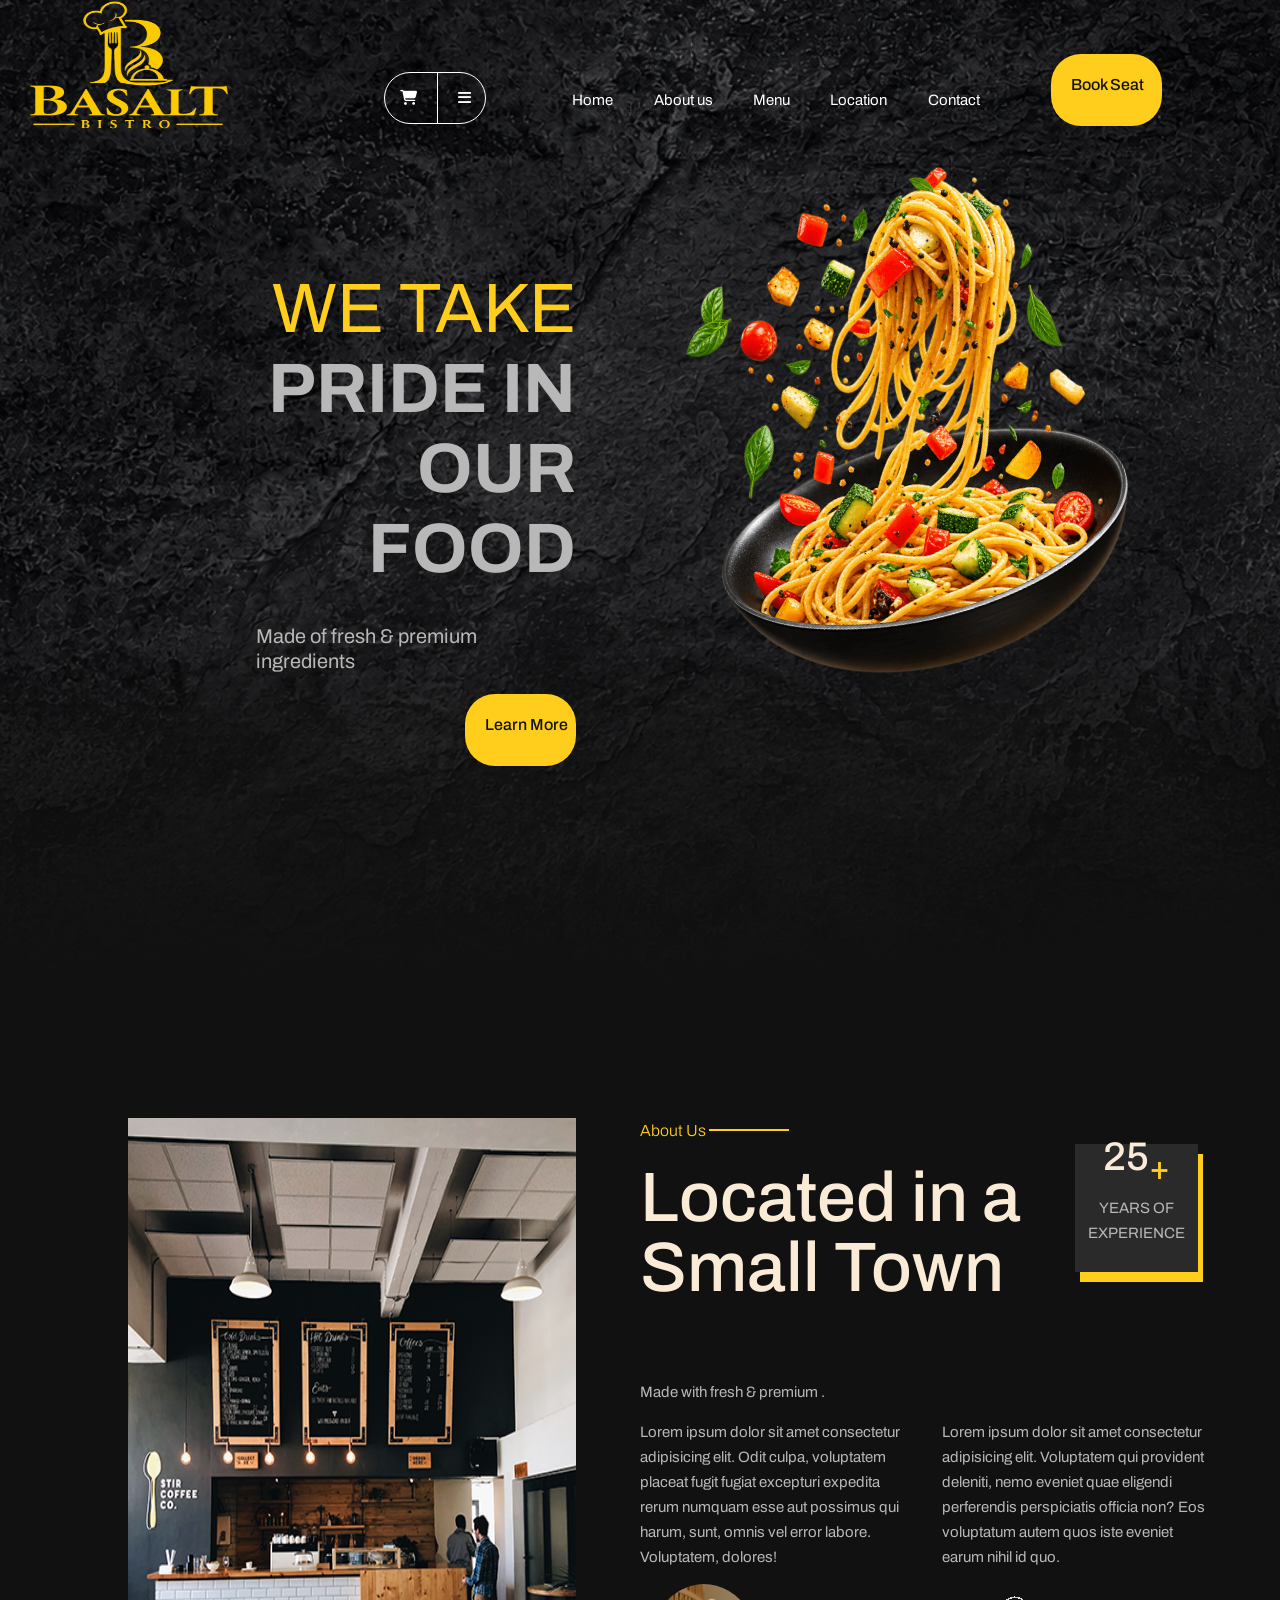
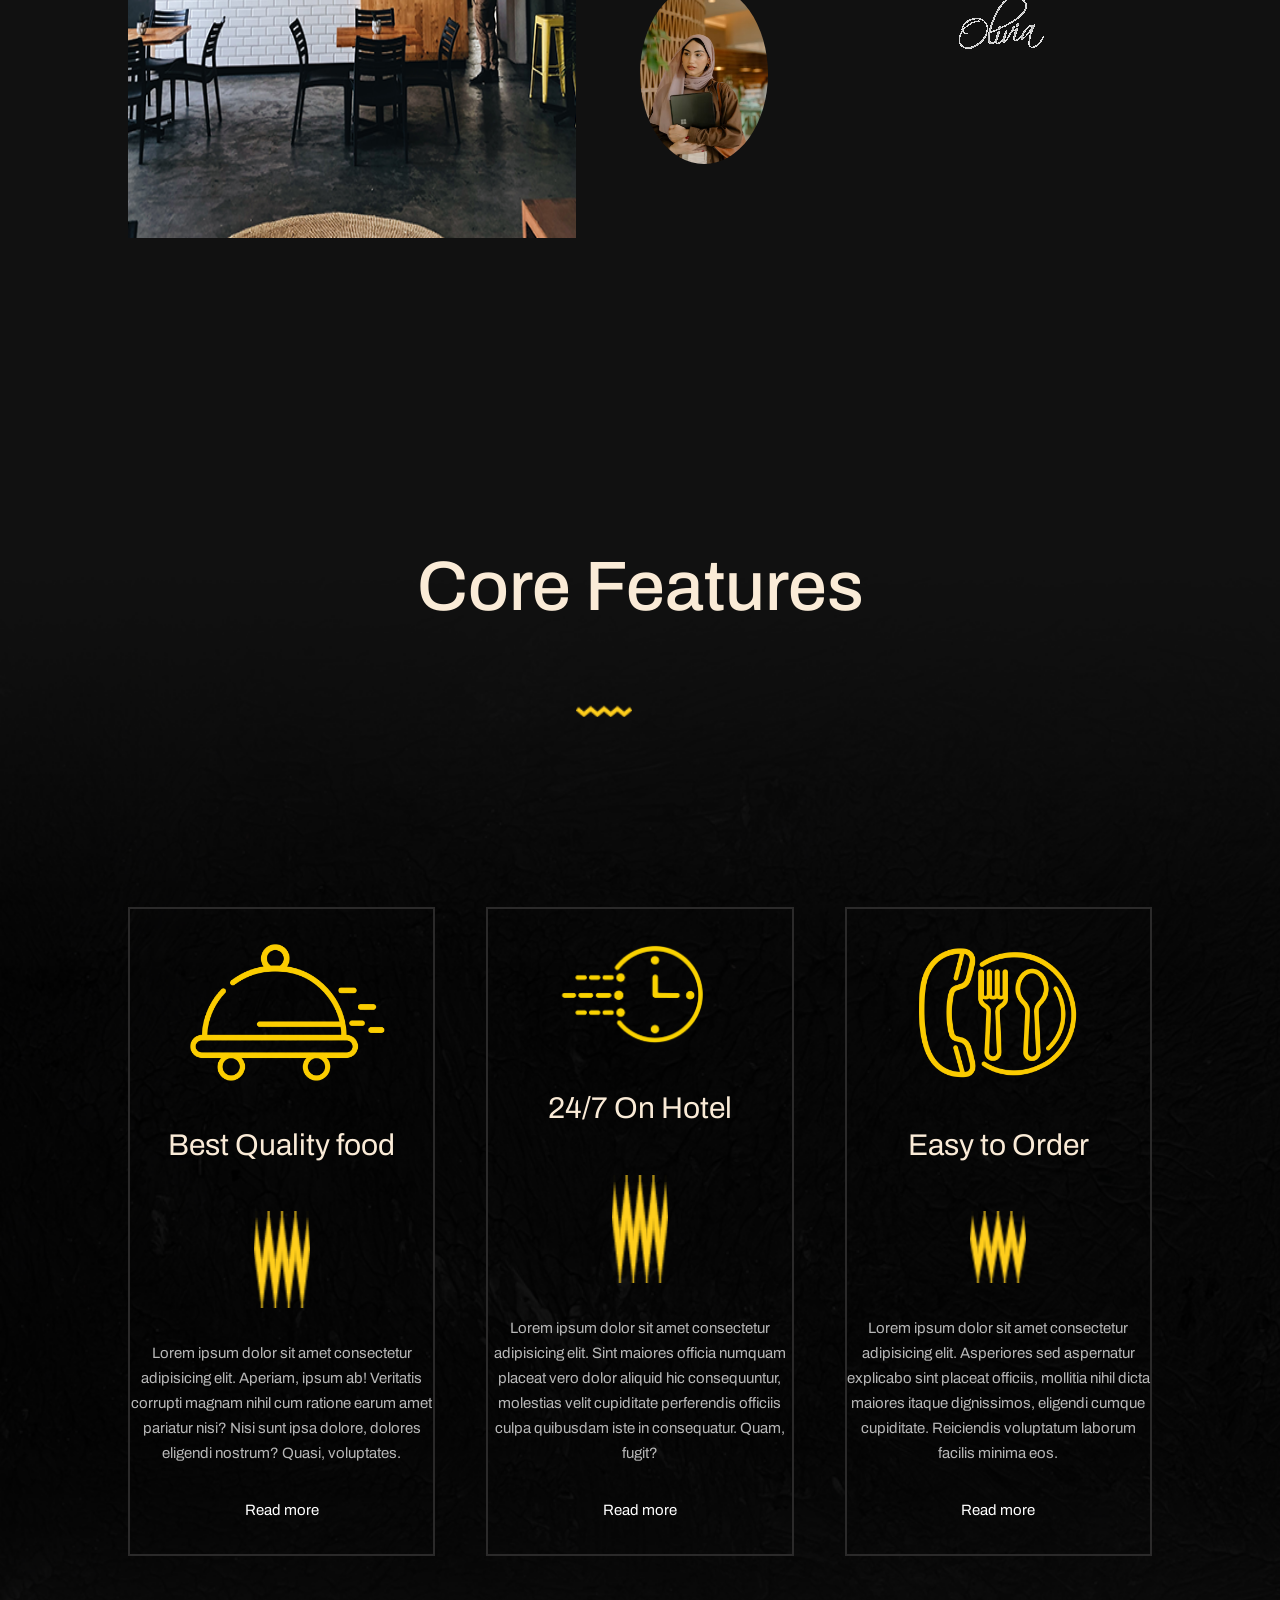
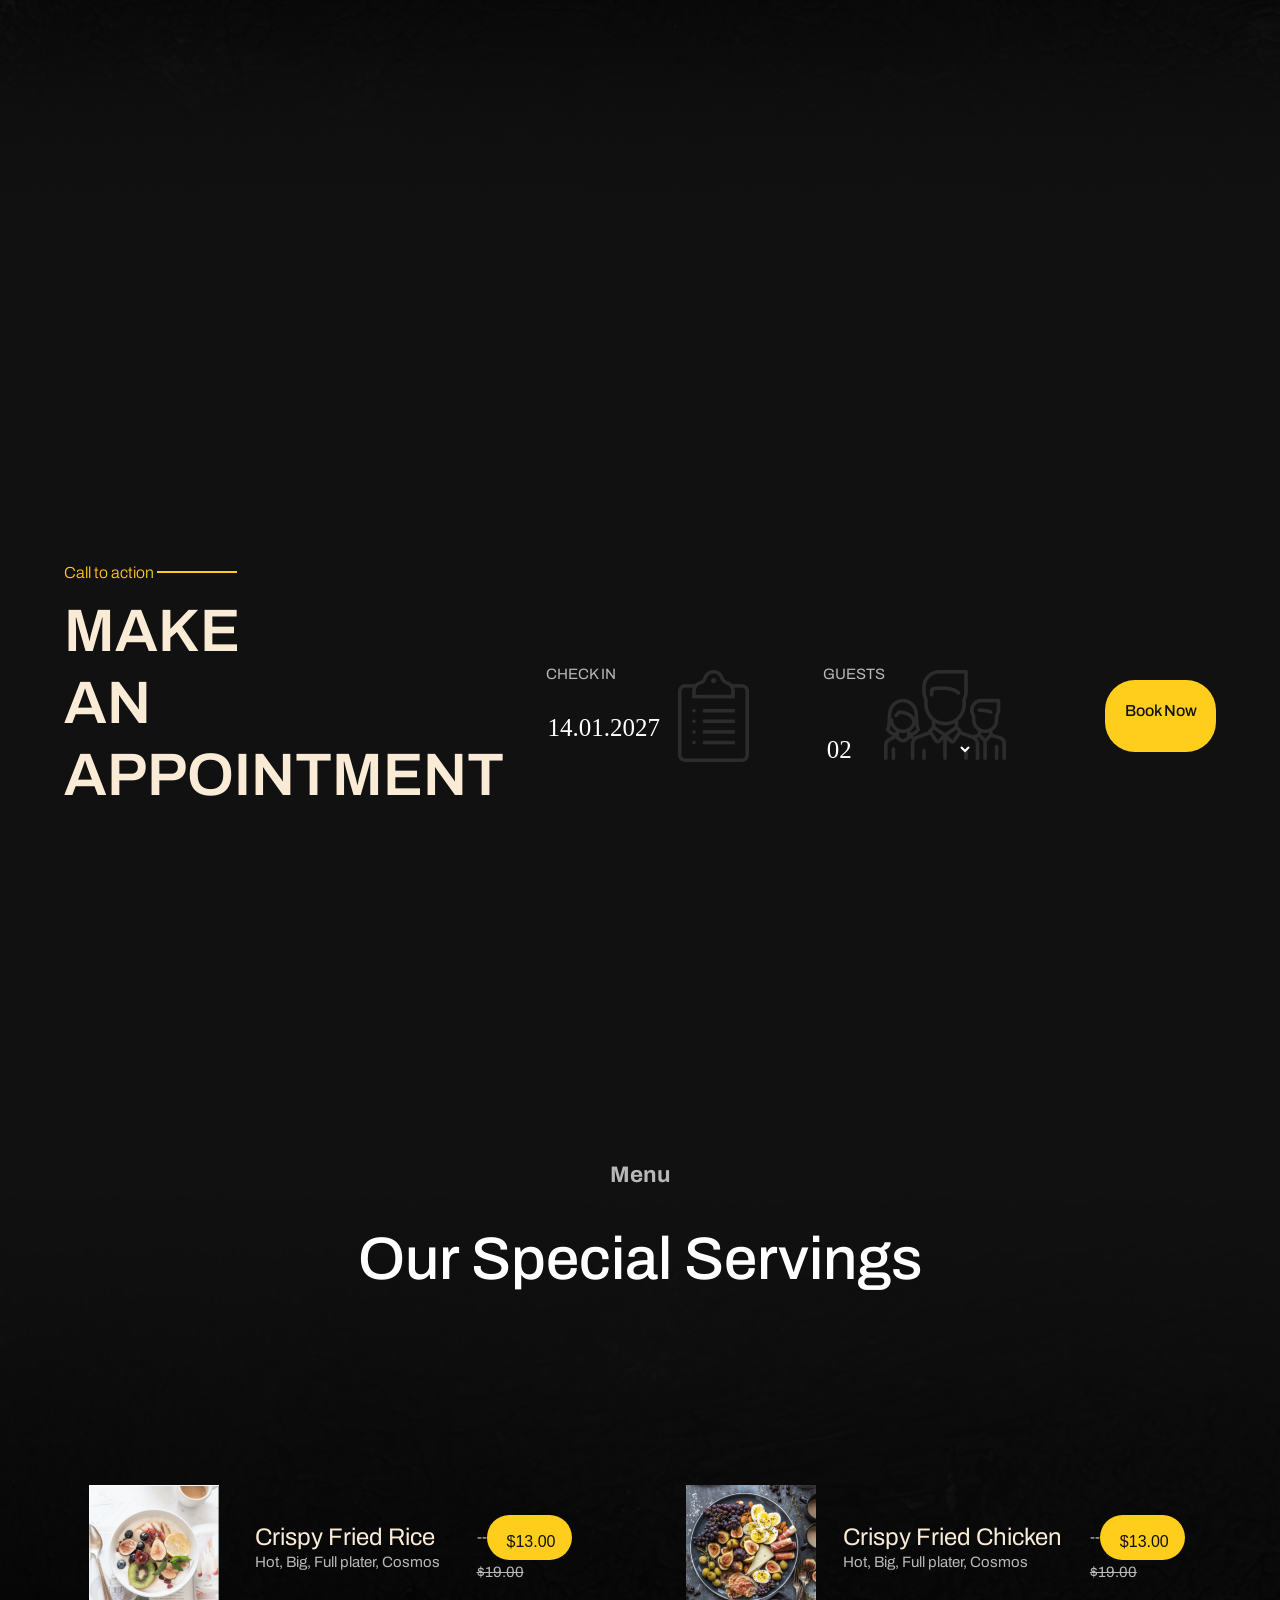
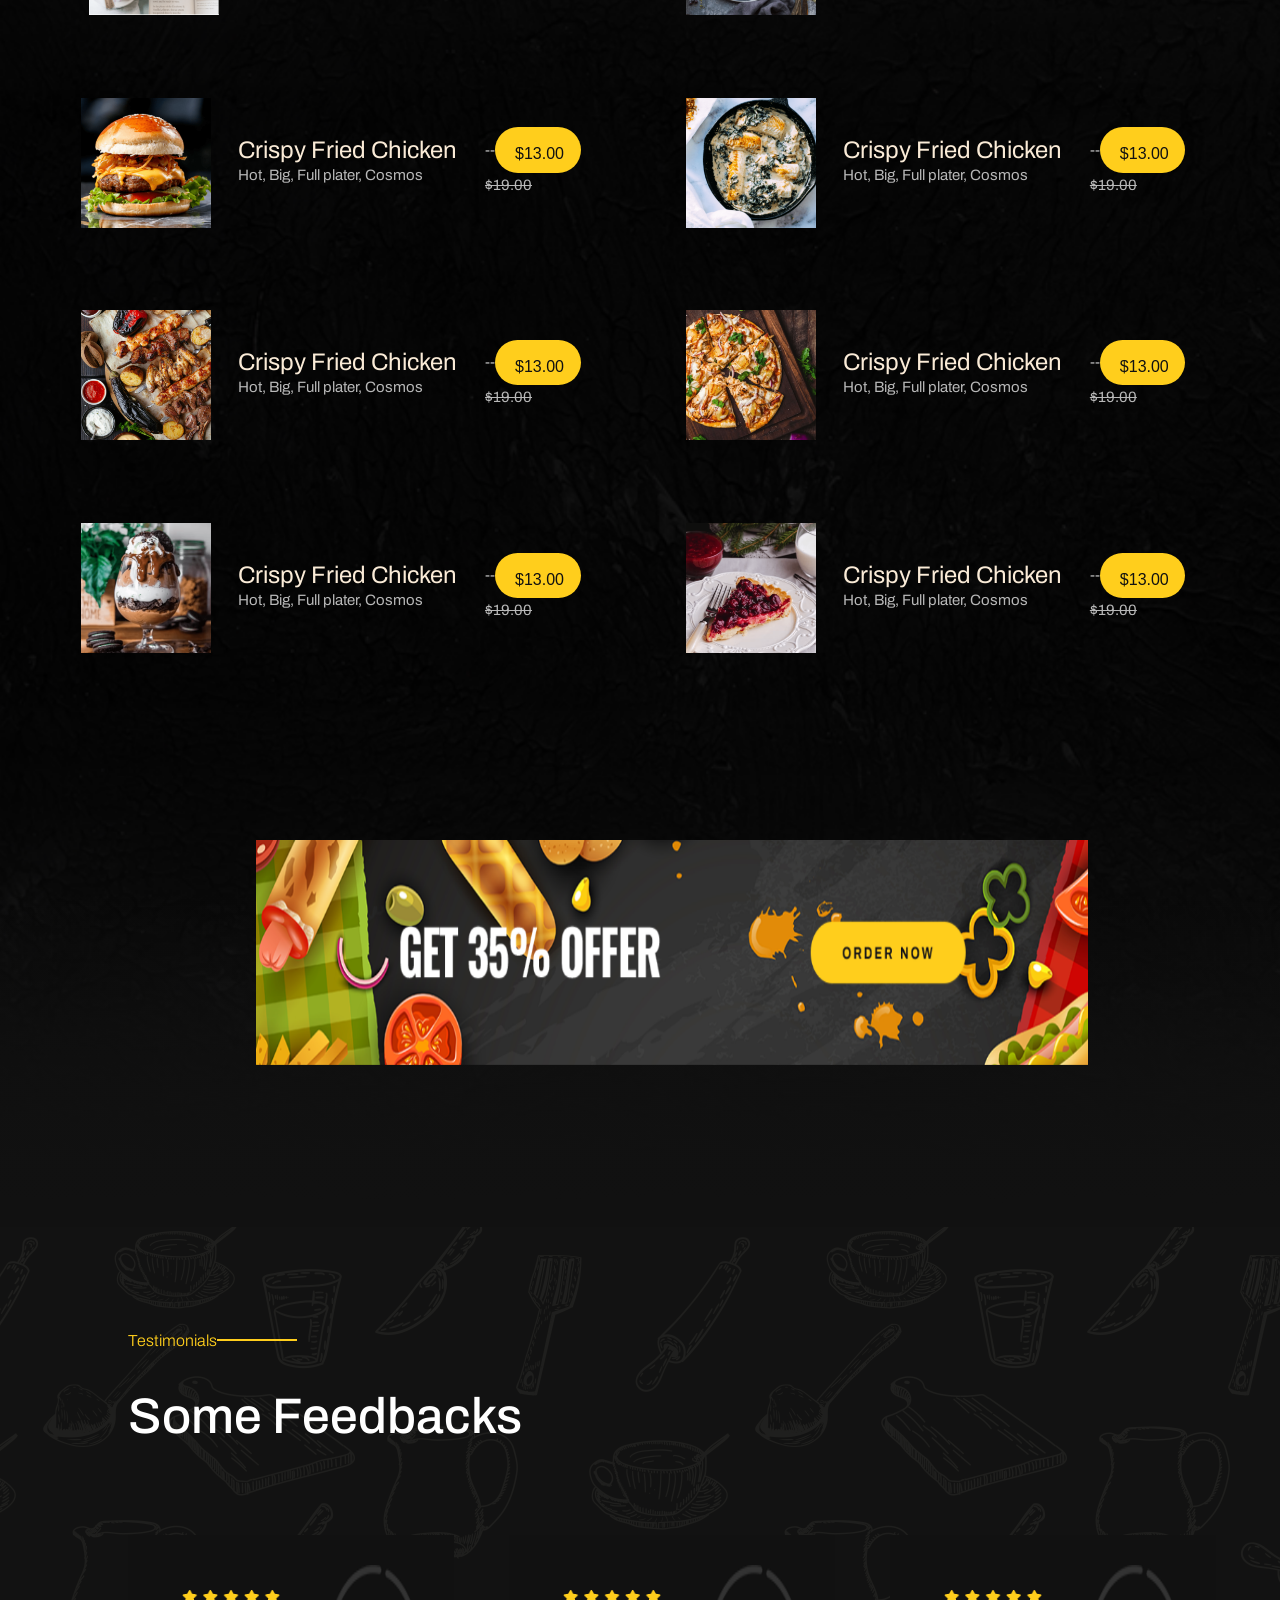
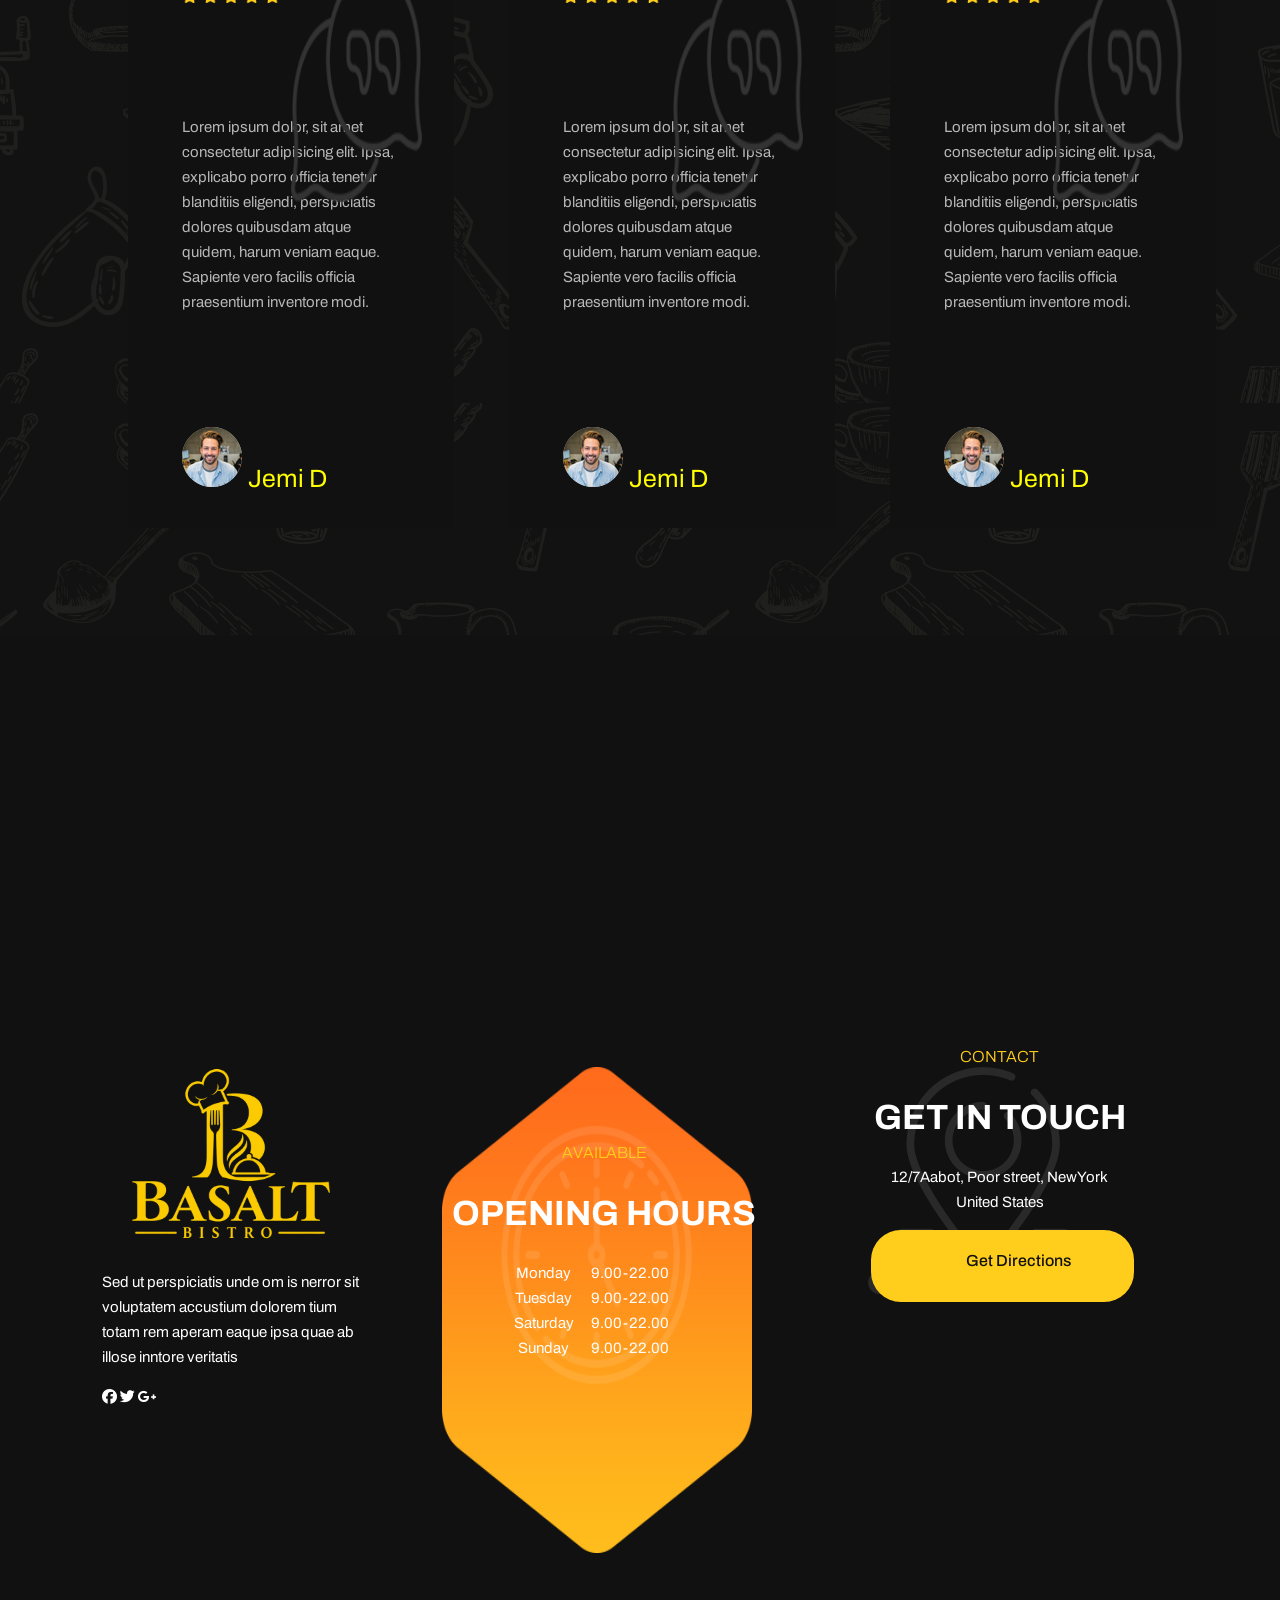
<file: index.html>
<!DOCTYPE html>
<html lang="en">
<head>
    <meta charset="UTF-8">
    <meta name="viewport" content="width=device-width, initial-scale=1.0">
    <link rel="stylesheet" href="styles.css">
    <link rel="stylesheet" href="https://cdnjs.cloudflare.com/ajax/libs/font-awesome/6.7.2/css/all.min.css">
    <title>Basalt Bistro Restaurant</title>
</head>

<body>
    <!--header section-->
    <header class="header-section">
        <div class="left-header">
            <div class="logo">
                <a href=""><img id="logo" src="image/gold logo.png" alt="logo"> </a>
            </div>
            <div class="cart-opt">
                <ul>
                    <li><a href=""><i class="fa-solid fa-shopping-cart" id="cart"></i></a></li>
                    <div class="part"></div>
                    <li><a href=""><i class="fa-solid fa-bars" id="opt"></i></a></li>
                </ul>
            </div>
        </div>
        <div class="right-header">
            <!--navigation bar-->
            <nav class="navbar">
              <ul>
                <li class="nav-links"><a href="#home">Home</a></li>
                <li class="nav-links"><a href="#about">About us</a></li>
                <li class="nav-links"><a href="#menu">Menu</a></li>
                <li class="nav-links"><a href="location.html">Location</a></li>
                <li class="nav-links"><a href="contact.html">Contact</a></li>
              </ul>
            </nav>
            <a href="#book-now" class="btn ss-btn">Book Seat</a>
        </div>
    </header>


    <!--main section-->
    <main>
    <!--hero page-->
    <div id="home" class="home">
        <div class="slider-container">
            <div class="left-slider">
            <h2 class="home-text"><span>WE TAKE </span>PRIDE IN OUR FOOD</h2>
            <p>Made of fresh & premium ingredients</p>
            <a href="" class="btn ss-btn">Learn More</a>
        </div>
        <div class="right-slider">
            <img src="image/food.png" alt="food-img" class="right-slider-img">
        </div>
        </div>
    </div> 

    <!--about section-->
    <div id="about">
        <div><img src="image/restro.png" alt="Photo of our restaurant." id="restro-img"></div>
        <div class="about-content">
            <span><span class="yellow">About Us  </span><div class="s-line"></div></span>
            <div class="square">
                <span>25<sub>+</sub></span>
                <p>YEARS OF EXPERIENCE</p>
            </div>
            <h2>Located in a Small Town</h2>
            <p>Made with fresh & premium .</p>
            <div class="about-text">
                <div class="text1">Lorem ipsum dolor sit amet consectetur adipisicing elit. Odit culpa, voluptatem placeat fugit fugiat excepturi expedita rerum numquam esse aut possimus qui harum, sunt, omnis vel error labore. Voluptatem, dolores!</div>
                <div class="text2">Lorem ipsum dolor sit amet consectetur adipisicing elit. Voluptatem qui provident deleniti, nemo eveniet quae eligendi perferendis perspiciatis officia non? Eos voluptatum autem quos iste eveniet earum nihil id quo.</div>
                <img src="image/founder.png" alt="pic of founder" id="founder-pic">
                <img src="image/signature.png" alt="signature">
            </div>
        </div>
    </div>
      
     <!--feature section-->

        <section>
            <div class="feature">
                <h2>Core Features</h2>
                <img src="image/line.png" class="line">
                <div class="feature-container">
                    <div class="feature-box">
                        <img src="image/best-quality.png" alt="food">
                        <h3>Best Quality food</h3>
                        <img src="image/line.png" class="line">
                        <p>Lorem ipsum dolor sit amet consectetur adipisicing elit. Aperiam, ipsum ab! Veritatis corrupti magnam nihil cum ratione earum amet pariatur nisi? Nisi sunt ipsa dolore, dolores eligendi nostrum? Quasi, voluptates.</p>
                        <a href="">Read more</a>
                    </div>
                    <div class="feature-box">
                        <img src="image/24-7.png" alt="timing">
                        <h3>24/7 On Hotel</h3>
                        <img src="image/line.png" class="line">
                        <p>Lorem ipsum dolor sit amet consectetur adipisicing elit. Sint maiores officia numquam placeat vero dolor aliquid hic consequuntur, molestias velit cupiditate perferendis officiis culpa quibusdam iste in consequatur. Quam, fugit?</p>
                        <a href="">Read more</a>
                    </div>
                    <div class="feature-box">
                        <img src="image/easy to order.png" alt="order">
                        <h3>Easy to Order</h3>
                        <img src="image/line.png" class="line">
                        <p>Lorem ipsum dolor sit amet consectetur adipisicing elit. Asperiores sed aspernatur explicabo sint placeat officiis, mollitia nihil dicta maiores itaque dignissimos, eligendi cumque cupiditate. Reiciendis voluptatum laborum facilis minima eos.</p>
                        <a href="">Read more</a>
                    </div>
                </div>
            </div>
        </section>

       <!--appointment section-->

        <div class="appointment" id="book-now">
            <div class="appoint-content">
                <div class="left"><span><span class="yellow">Call to action  </span>
                <div class="s-line"></div></span>
                <h3>Make an Appointment</h3></div>
                <div class="icon">
                    <img src="image/ap-icon01.png" alt="icon01">
                    <img src="image/ap-icon02.png" alt="icon02">
                </div>
                <form>
                    <label for="date">
                      CHECK IN
                      <input id="date" type="text" placeholder="14.01.2027"></label>
                      
                    <label for="guest">GUESTS
                    <select id="guest" name="guest">
                        <option value="01">01</option>
                        <option value="02" selected>02</option>
                        <option value="03">03</option>
                        <option value="04">04</option>
                        <option value="05">05</option>
                        <option value="06">06</option>
                    </select></label>
                </form>
                <a class="btn ss-btn">Book Now</a>
            </div>
        </div>

        <!--menu-->
        <section id="menu">
            <div class="special-meal-container">
                <h2>Menu</h2>
                <h3>Our Special Servings</h3>
                <div class="meal-container">
                    <div class="meal">
                        <img src="image/food1.png" alt="">
                        <p class="dish-name"><span class="d-name">Crispy Fried Rice</span>Hot, Big, Full plater, Cosmos</p>
                        <p class="dish-price"><span class="d-price">--<button class="btn ss-btn">$13.00</button></span><span>$19.00</span></p>

                    </div>
                    <div class="meal">
                        <img src="image/food2.png" alt="">
                        <p class="dish-name"><span class="d-name">Crispy Fried Chicken</span> Hot, Big, Full plater, Cosmos </p>
                        <p class="dish-price"><span class="d-price">--<button class="btn ss-btn">$13.00</button></span><span>$19.00</span></p>

                    </div>
                    <div class="meal">
                        <img src="image/food3.png" alt="">
                        <p class="dish-name"><span class="d-name">Crispy Fried Chicken</span> Hot, Big, Full plater, Cosmos </p>
                        <p class="dish-price"><span class="d-price">--<button class="btn ss-btn">$13.00</button></span><span>$19.00</span></p>

                    </div>
                    <div class="meal">
                        <img src="image/food4.png" alt="">
                        <p class="dish-name"><span class="d-name">Crispy Fried Chicken</span> Hot, Big, Full plater, Cosmos </p>
                        <p class="dish-price"><span class="d-price">--<button class="btn ss-btn">$13.00</button></span><span>$19.00</span></p>

                    </div>
                    <div class="meal">
                        <img src="image/food5.png" alt="">
                        <p class="dish-name"><span class="d-name">Crispy Fried Chicken</span> Hot, Big, Full plater, Cosmos </p>
                        <p class="dish-price"><span class="d-price">--<button class="btn ss-btn">$13.00</button></span><span>$19.00</span></p>

                    </div>
                    <div class="meal">
                        <img src="image/food6.png" alt="">
                        <p class="dish-name"><span class="d-name">Crispy Fried Chicken</span> Hot, Big, Full plater, Cosmos</p>
                        <p class="dish-price"><span class="d-price">--<button class="btn ss-btn">$13.00</button></span><span>$19.00</span></p>
                    </div>
                    <div class="meal">
                        <img src="image/food7.png" alt="">
                        <p class="dish-name"><span class="d-name">Crispy Fried Chicken</span> Hot, Big, Full plater, Cosmos </p>
                        <p class="dish-price"><span class="d-price">--<button class="btn ss-btn">$13.00</button></span><span>$19.00</span></p>

                    </div>
                    <div class="meal">
                        <img src="image/food8.png" alt="">
                        <p class="dish-name"><span class="d-name">Crispy Fried Chicken</span> Hot, Big, Full plater, Cosmos </p>
                        <p class="dish-price"><span class="d-price">--<button class="btn ss-btn">$13.00</button></span><span>$19.00</span></p>

                    </div>

                </div>
                <img id="banner" src="image/banner.png" alt="banner">
            </div>
        </section>

        <!--feedback section-->
        <section id="feedback">
            <div class="feedback">
                <div class="test-head"><span><span class="yellow">Testimonials</span><div class="s-line"></div></span>
                <h3 style="color: white; font-size: 50px; font-weight: 500; ">Some Feedbacks</h3></div>
                <div class="feedback-container">
                    <div class="f-container">
                        <img src="image/comment-icon.png" alt="comment-icon">
                        <img src="image/star.png" alt="5-stars" class="star">
                        <p>Lorem ipsum dolor, sit amet consectetur adipisicing elit. Ipsa, explicabo porro officia tenetur blanditiis eligendi, perspiciatis dolores quibusdam atque quidem, harum veniam eaque. Sapiente vero facilis officia praesentium inventore modi.</p>
                        <span><img src="image/avatar01.png" alt="person's photo" class="avator">
                          <span style="color: yellow; font-size: 25px; font-weight: 400;">Jemi D</span>
                        </span>
                    </div>
                    <div class="f-container">
                        <img src="image/comment-icon.png" alt="comment-icon">
                        <img src="image/star.png" alt="5-stars" class="star">
                        <p>Lorem ipsum dolor, sit amet consectetur adipisicing elit. Ipsa, explicabo porro officia tenetur blanditiis eligendi, perspiciatis dolores quibusdam atque quidem, harum veniam eaque. Sapiente vero facilis officia praesentium inventore modi.</p>
                        <span><img src="image/avatar01.png" alt="person's photo" class="avator">
                           <span style="color: yellow; font-size: 25px; font-weight: 400;">Jemi D</span>
                    </span>
                    </div>
                    <div class="f-container">
                        <img src="image/comment-icon.png" alt="comment icon">
                        <img src="image/star.png" alt="5-stars" class="star">
                        <p>Lorem ipsum dolor, sit amet consectetur adipisicing elit. Ipsa, explicabo porro officia tenetur blanditiis eligendi, perspiciatis dolores quibusdam atque quidem, harum veniam eaque. Sapiente vero facilis officia praesentium inventore modi.</p>
                        <span><img src="image/avatar01.png" alt="person's photo" class="avator">
                           <span style="color: yellow; font-size: 25px; font-weight: 400;">Jemi D</span>
                        </span>
                    </div>
                </div>
            </div>
        </section>
    </main>
    
    <!--footer section-->
    <footer>
        <div class="footer">
            <div class="social">
                <img src="image/gold logo.png" alt="logo" class="logo" style="height: 20vh;">
                <p>Sed ut perspiciatis unde om is nerror sit voluptatem accustium dolorem tium totam rem aperam eaque ipsa quae ab illose inntore veritatis</p>
                <div class="social-icon">
                    <a href="#">
                        <i class="fab fa-facebook"></i>
                    </a>
                    <a href="#">
                        <i class="fab fa-twitter"></i>
                    </a>
                    <a href="#">
                        <i class="fab fa-google-plus-g"></i>
                    </a>
                </div>
            </div>
            <div class="time">
                <img src="image/time-bg.png" alt="time-bg" style="height: 150%; width: 90%; z-index: -1;">
            <div class="opening-hrs">
                  <span><span class="yellow">AVAILABLE</span>
                  <p class="large" style="text-align:center;">OPENING HOURS</p></span>
                  <div class="time-grid">
                    <span>Monday</span>
                    <span>9.00-22.00</span>
                    <span>Tuesday</span>
                    <span>9.00-22.00</span>
                    <span>Saturday</span>
                    <span>9.00-22.00</span>
                    <span>Sunday</span>
                    <span>9.00-22.00</span>
                  </div>
                </div>
            </div>
            <div class="location" >
                <img src="image/f-contact-icon.png" style="z-index:-1;">
                <div class="sub-location"><span class="yellow">CONTACT</span>
                <p class="large">GET IN TOUCH</p>
                <p>12/7Aabot, Poor street, NewYork United States</p>
                <a href="image/location.html" class="btn ss-btn">Get Directions </a></div>
                
        </div>
    </footer>
                   
</body>
</html>
</file>
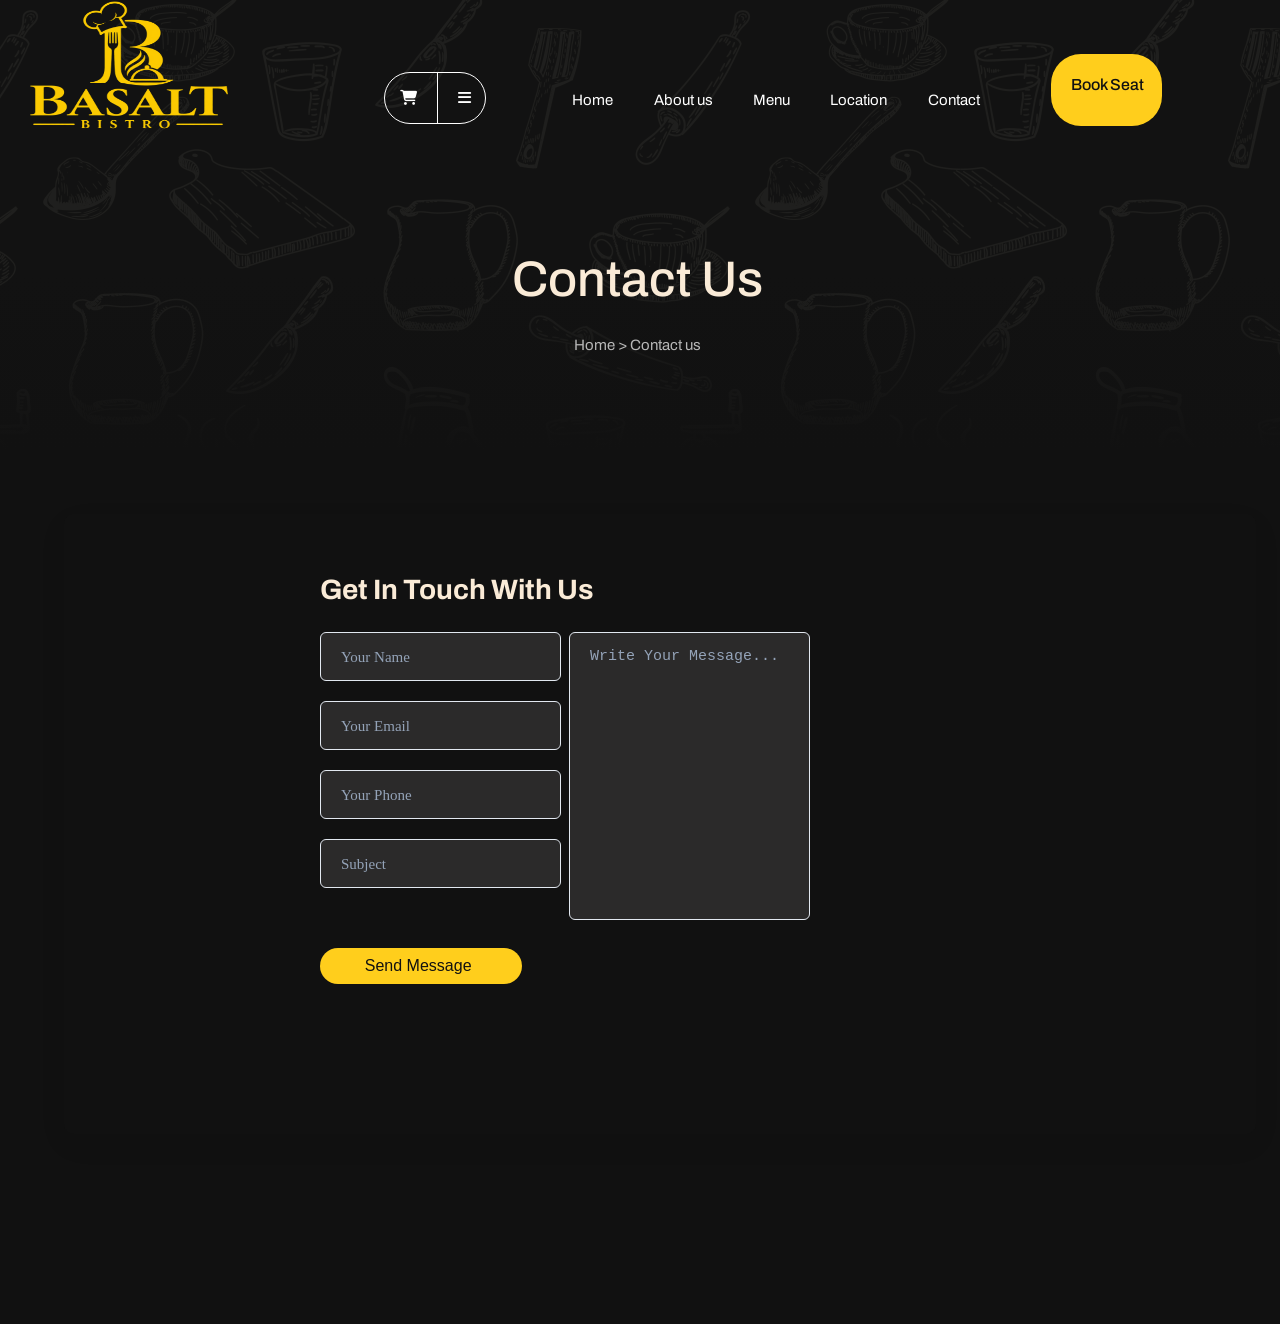
<file: contact.html>
<!DOCTYPE html>
<html lang="en">
<head>
    <meta charset="UTF-8">
    <meta name="viewport" content="width=device-width, initial-scale=1.0">
    <link rel="stylesheet" href="styles.css">

    <title>Contact</title><link rel="stylesheet" href="https://cdnjs.cloudflare.com/ajax/libs/font-awesome/6.7.2/css/all.min.css">
</head>
<body>
    <!--header section-->
    <header class="header-section">
        <div class="left-header">
            <div class="logo">
                <a href=""><img id="logo" src="image/gold logo.png" alt="logo"> </a>
            </div>
            <div class="cart-opt">
                <ul>
                    <li><a href=""><i class="fa-solid fa-shopping-cart" id="cart"></i></a></li>
                    <div class="part"></div>
                    <li><a href=""><i class="fa-solid fa-bars" id="opt"></i></a></li>
                </ul>
            </div>
        </div>
        <div class="right-header">
            <!--navigation bar-->
            <nav class="navbar">
              <ul>
                <li class="nav-links"><a href="index.html">Home</a></li>
                <li class="nav-links"><a href="index.html#about">About us</a></li>
                <li class="nav-links"><a href="index.html#menu">Menu</a></li>
                <li class="nav-links"><a href="location.html">Location</a></li>
                <li class="nav-links"><a href="contact.html">Contact</a></li>
              </ul>
            </nav>
            <a href="index.html#book-now" class="btn ss-btn">Book Seat</a>
        </div>
    </header>

    <!--main section-->
    <main>
        <section class="contact-us">
           <div class="c-head"> <h1>Contact Us</h1>
            <span>Home > Contact us</span></div>
        </section>
        <div class="map-section">
            <div class="contact-form-container">
        <!-- Section Title Header -->
        <div class="form-heading">
            <h2>Get In Touch With Us</h2>
        </div>

        <!-- The Content Form Element -->
        <form class="contact-form" action="#" method="POST">
            
            <!-- Left Side Data Inputs Column -->
            <div class="input-group-left">
                <input type="text" class="form-control" placeholder="Your Name" required>
                <input type="email" class="form-control" placeholder="Your Email" required>
                <input type="tel" class="form-control" placeholder="Your Phone">
                <input type="text" class="form-control" placeholder="Subject">
            </div>

            <!-- Right Side Message Box Column -->
            <div class="input-group-right">
                <textarea class="form-control" placeholder="Write Your Message..." required></textarea>
            </div>

            <!-- Full Width Bottom Button Container -->
            <div class="form-submit-container">
                <button type="submit" class="btn ss-btn" style="padding: 2% 35% 6% 10%;">Send Message</button>
            </div>

        </form>
          
    </main>
</body>
</html>
</file>
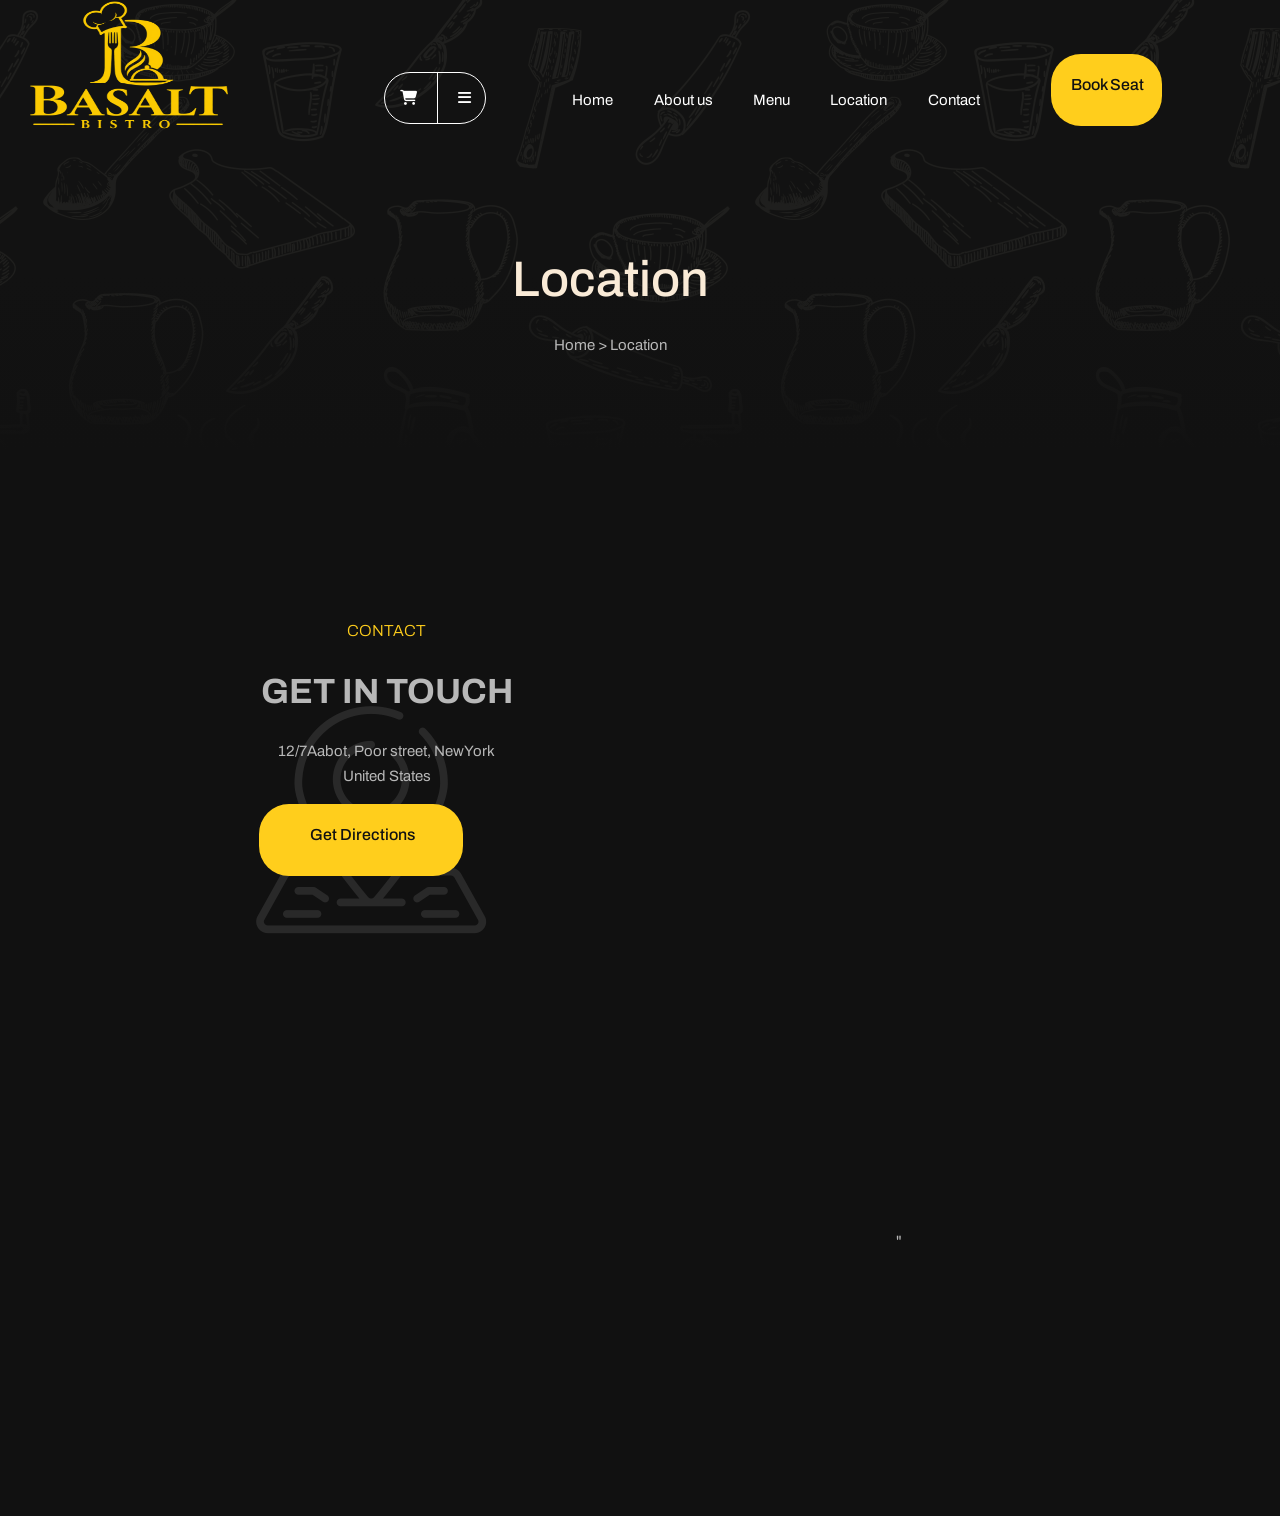
<file: location.html>
<!DOCTYPE html>
<html lang="en">
<head>
    <meta charset="UTF-8">
    <meta name="viewport" content="width=device-width, initial-scale=1.0">
    <link rel="stylesheet" href="https://cdnjs.cloudflare.com/ajax/libs/font-awesome/6.7.2/css/all.min.css">
    <link rel="stylesheet" href="styles.css">
    <title>Document</title>
</head>
<body>
    <!--header section-->
     
<header class="header-section">
        <div class="left-header">
            <div class="logo">
                <a href=""><img id="logo" src="image/gold logo.png" alt="logo"> </a>
            </div>
            <div class="cart-opt">
                <ul>
                    <li><a href=""><i class="fa-solid fa-shopping-cart" id="cart"></i></a></li>
                    <div class="part"></div>
                    <li><a href=""><i class="fa-solid fa-bars" id="opt"></i></a></li>
                </ul>
            </div>
        </div>
        <div class="right-header">
            <!--navigation bar-->
            <nav class="navbar">
              <ul>
                <li class="nav-links"><a href="index.html">Home</a></li>
                <li class="nav-links"><a href="index.html#about">About us</a></li>
                <li class="nav-links"><a href="index.html#menu">Menu</a></li>
                <li class="nav-links"><a href="#location#location">Location</a></li>
                <li class="nav-links"><a href="contact.html">Contact</a></li>
              </ul>
            </nav>
            <a href="index.html#book-now" class="btn ss-btn">Book Seat</a>
        </div>
    </header>

    <!--main section-->
    <main>
        <section class="location-cont">
            <div class="c-head"> <h1>Location</h1>
            <span>Home > Location</span></div>
        </section>
        <div class="map-section" style="margin-top: 20%; display: flex; justify-content: flex-start;">
            <div class="left-loc">
                <img src="image/f-contact-icon.png" styles="z-index:-1;">
                <div class="sub-location"><span class="yellow">CONTACT</span>
                <p class="large">GET IN TOUCH</p>
                <p>12/7Aabot, Poor street, NewYork United States</p>
                <a href="location.html" class="btn ss-btn" style="padding-right: 40%; padding-left:20%;">Get Directions </a></div>
            </div>
            <div>
                <iframe class="map" src="https://www.google.com/maps/embed?pb=!1m14!1m12!1m3!1d28851.08782714862!2d82.99426317144929!3d25.324825975461895!2m3!1f0!2f0!3f0!3m2!1i1024!2i768!4f13.1!5e0!3m2!1sen!2sin!4v1788633143360!5m2!1sen!2sin" width="600" height="450" style="border:0;" allowfullscreen="" loading="lazy" referrerpolicy="strict-origin-when-cross-origin"></iframe>"
            </div>
        </div> 
        
    </main>


</body>
</html>
</file>
<file: styles.css>
@import url('https://fonts.googleapis.com/css2?family=Archivo:ital,wght@0,100..900;1,100..900&display=swap');

html, body{
    overflow-x: hidden;
}

body{
  margin: 0;
  background: #111;
  font-family: 'Archivo', sans-serif;
  font-size: 15px; 
  font-weight: normal;
  color: #b8b8b8;
  font-style: normal;
  line-height: 25px;
}

h1{
    font-size: 40px;
    font-weight: 500;
}

.header-section{
    position: sticky;
    top: 0;
    display: flex;
    z-index: 10;
    background: transparent;
    transition: all 0.3s ease;
    width: 100%;
}

.header-section::before{
    content: '';
    position: absolute;
    top: 0;
    left: 0;
    height: 15vh;
    width: 100%;
    z-index: -1;
    background-color: rgba(18, 18, 18, 0);
}

.header-section{
    position: fixed;
    top:0;
    animation: nav-background linear both;
    animation-timeline: scroll(root);
    animation-range: 0 20vh;
}

.left-header{
    display: flex;
    width: 40vw;
    gap: 10vw;
}

.right-header{
    display: flex;
    margin-top: 6vh;
    color: white;
    width: 40vw;
    gap: 4vw;
}

.navbar{
    display: flex;
    gap: 4vw;
}
ul{
    list-style-type: none;
    display: flex;
    width: 35vw;
    height: 7vh;
    justify-content: space-around;
    align-items: center;
}

.btn{
    background: #ffce1c;
    border: none;
    border-radius: 30px;
    color: #111;
    display: block;
    font-size: 16px;
    font-weight: 500; 
    margin-bottom: 0;
    padding: 18px 40px 18px 20px;
    height: 4vh; 
    width: 4vw;
    white-space:nowrap;

}

.logo, #logo{
  margin-top: 2vh;
  width: 20vw;
  height: 15vh; 
  color: gold;
  margin-top: 0;
}

.cart-opt{
    height: 50px;
    width: 100px;
    border: 1px white solid;
    border-radius: 30px;
    margin-top: 8vh;
}

.cart-opt ul{
    height: 100%;
    width: 100%;
    display: flex;
    justify-content: center;
    align-items: center;
    gap: 20%;
    padding:0;
    margin:0;
}

.part{
    display: block;
    height: 100%;
    width: 1px;
    background-color: white;
}


.cart-opt ul li i{
    color: white;
}

a{
    text-decoration: none;
    color: #fff;
}

a:not(.btn):hover, .cart-opt i:hover{
    color:#ffce1c;
}

.btn:hover{
    background-color: #e69706;
}

.home{
    position: relative;
    display: block;
    height: 130vh;
    width: 100%;
    background-image: linear-gradient(
            to bottom,
            transparent 60%,
            #111 100%
        ), url('image/textured-black.png');
    background: linear-gradient();
    background-repeat: no-repeat;
    background-size: cover;
    background-position: center;
    margin-top: -20vh;
}

.slider-container{
    position: absolute;
    top: 40vh;
    left: 20vw;
    display: flex;
    width: 70vw;
    height: 80vh;
}

.left-slider{
    display: flex;
    flex-direction: column;
    justify-content: center;
    align-items: flex-end;
    width: 25vw;
    height: 75vh;
    animation: emergeFromLeft 0.5s ease-out forwards;
    animation-delay: 0.4s;
}


.home-text{
    display: flex;
    flex-direction: column;
    height: 70vh;
    margin: 0;
    height: 250px;
    line-height: 80px; 
    text-align: right;
    font-size: 70px;
}

.left-slider p{
    height: 15vh;
    display: flex;
    align-items: flex-end;
    font-size: 20px;
    
}

.home-text span{
    font-weight: 400;
    color: #ffce1c;
}

.right-slider{
    width: 25vw;
    height: 75vh;
}

.right-slider-img{
    width: 50vw;
    height: 55vh;
    rotate: -15deg;
    animation: emergeFromRight 0.4s ease-out forwards;
    animation-delay: 0.4s;
}

@keyframes nav-background{
    from{
        background: transparent;
    }
    to{
        background-color: #111;
    }
}

@keyframes emergeFromLeft {
    0%{
        transform: translateX(-120px);
        opacity: 0;
    }
    100%{
        transform: translateX(0);
        opacity: 1;
    }
}

@keyframes emergeFromRight{
    0%{
        transform: translate(120px);
        opacity: 0;
    }
    100%{
        transform: translateX(0);
        opacity: 1;
    }
}

#about{
    position: relative;
    display: flex;
    height: 95vh;
    width: 100vw;
    padding: 10%;
    padding-bottom: 0%;
    gap: 5%;
}

#restro-img{
    position: relative;
    height: 80vh;
    width:35vw;
    
}

.about-content{
    display: block;
    width: 50vw;
    height: 85vh;
}

.yellow{
    color:#ffce1c;
    font-size: 16px;
    font-weight: 300;
}

.square{
   height: 13%;
   width: 8%;
   background-color: #2b2a2a;
   box-shadow: 5px 10px  #ffce1c;
   position: absolute;
   left: 70%;
   z-index: 1;
   text-align: center;
   padding-bottom: 0;
}

.square span{
    font-size: 40px;
    font-weight: 500;
    color:antiquewhite;
}

.square span sub{
    color:#ffce1c
}

.about-content h2{
    font-size: 70px;
    height: 20%;
    width: 60%;
    margin-bottom: 10%;
    margin-top: 3%;
    line-height: 70px;
    font-weight: 500;
    color:antiquewhite; 
}

.about-text{
    display: grid;
    grid-template-columns: 1fr 1fr;
    width: 90%;
    height: 35%;
    justify-content: space-evenly;
    gap: 5%;
}

#founder-pic{
    height: 20vh;
    width: 10vw;
    border-radius: 50%;
}

.feature{
    width: 100vw;
    height: 145vh;
    background-image: linear-gradient(to bottom,
      transparent 80%,  
    #111 100%),
      url(image/features-bg.png);
      background-repeat: no-repeat;
      background-size: cover;
}

.feature h2{
    font-size: 70px;
    font-weight: 500;
    line-height: 70px;
    color:antiquewhite;
    text-align: center;
    margin-top: 14%;
}

.feature .line{
    position: relative;
    margin: auto 45%;
    width: 56px;
    margin-top: 2%;
}

.feature-container{
    display: flex;
    width: 80vw;
    height: 72vh;
    justify-content: space-evenly;
    gap: 5%;
    align-items: flex-start;
    margin: 1% 5% auto 10%;
    position: relative;
    top: 13%;
}

.feature-box{
    display: flex;
    height: 90%;
    width: 30%;
    flex-direction: column;
    justify-content: center;
    align-items: center;
    gap: 3%;
    border: 2px solid #2b2a2a;
    padding-top: 3%;
    padding-bottom: 3%;
}

.feature-box img{
    height: 20vh;
    width: 17vw;
}

.feature-box p{
    line-height: 25px;
    text-align: center;
}

.feature-box h3{
    font-size: 30px;
    font-weight: 400;
    color:antiquewhite;
}

.appointment{
    height: 70vh;
    width: 100vw;
}

.appoint-content{
    display: flex;
    height: 45vh;
    width: 90vw;
    margin: 20% 5%;
    justify-content:space-between;
    align-items: center;
}

.appoint-content .left{
    width: 40%;
}

.appoint-content h3{
    font-size: 60px;
    font-weight: 600;
    display: flex;
    flex-direction: column;
    width: 40%;
    color: antiquewhite;
    line-height: 120%;
    text-transform: uppercase;
    margin-top: 2%;
    padding-right: 0;
}

.s-line{
    display:inline-block;
    height: 5px;
    width: 80px;
    border-top:2px solid #ffce1c;
    background: transparent;
}

.appoint-content form{
    z-index: 1;
    display: grid;
    grid-template-columns: 1fr 1fr;
    gap: 40%;
    position: relative;
    left: -10%;

}

.appoint-content label{
    display: flex;
    flex-direction: column;
    justify-content: space-between;
    gap: 40%;

}

.icon{
    z-index: -1;
    position: absolute;
    display: flex;
    gap: 70%;
    left: 53%;
    justify-content: space-evenly;
    align-items: flex-start;
}

.appoint-content input, .appoint-content select{
    background: transparent;
    border: none;
    width: 150px;
    height: 80px;
}


.appoint-content label input, input::placeholder, .appoint-content label select{
    font-family:'Times New Roman', Times, serif;
    color: #fff;
    font-size: 25px;
    font-weight: 500;
}

select option{
    font-size: 14px;
    font-weight: normal;
    color: #111;
}
#menu{
    height: 185vh;
    width: 100vw;
}

.special-meal-container{
    height: 100%;
    width:100%;
    background-image: linear-gradient(to bottom,
      transparent 80%,  
    #111 100%),
      url(image/features-bg.png);
      background-repeat: no-repeat;
      background-size: cover;
      
}

.special-meal-container h2{
    color: #b8b8b8;
    text-align: center;
}

.special-meal-container h3{
   color: #fff;
   font-size: 60px;
   font-weight: 500;
   text-align: center;
   margin-bottom: 15%;
}

.meal-container{
    height: 90vh;
    width: 90vw;
    display: grid;
    grid-template-columns: 1fr 1fr;
    margin-left: 5vw;
    gap: 5%;
}

.meal{
    display: flex;
    justify-content: space-evenly;
    align-items: center;
    gap: 2%;
}

.meal img{
    height: 130px;
    width:130px;
}

.dish-name{
    display: flex;
    flex-direction: column;
    justify-content: center;
    align-items: flex-start;
}

.d-name{
    font-size: 24px;
    font-weight: 400;
    color: antiquewhite;
}

.dish-price{
    display: flex;
    flex-direction: column;
    width: 20%;
}

.dish-price > span:last-child{
    text-decoration: line-through;
}

.d-price{
    display: flex;
    justify-content: flex-start;
    align-items: center;
}

.d-price .btn{
    padding-right: 60%;
    padding-bottom: 25%;
}

#banner{
    position: relative;
    top: 10%;
    left: 20%;
    width: 65vw;
    height: 25vh;
}

#feedback{
    height: 160vh;
    width: 100vw;
}

.feedback{
    height: 70%;
    width: 100%;
    background-image: url(image/test-bg.png); 
    display: flex;
    flex-direction: column;
}

.test-head{
    position: relative;
    top: 10%;
    left: 10%;
}

.feedback-container{
    width: 85%;
    height: 60%;
    display: flex;
    justify-content: center;
    align-items: center;
    gap: 5%;
    margin-left: 10%;
}

.f-container{
    width: 30%;
    height: 80%;
    display: flex;
    flex-direction: column;
    justify-content: flex-start;
    align-items: flex-start;
    gap: 20%;
    background: #111;
    backdrop-filter: blur(5px);
    padding: 5%;
    position: relative;
    top: 25%;
}

.f-container> img:first-of-type{
    position: absolute;
    z-index:0;
    height: 40%;
    width: 40%;
    top: 5%;
    left: 50%;
}

.star{
    z-index: 1;
    width: 45%;
    height:8%;
}

.avator{
    position: relative;
    size: 40em;
}

footer{
    height: 60vh;
    width: 100vw;
    color: white;
}

.footer{
    display: flex;
    justify-content: center;
    align-items: flex-end;
    height: 60%;
    width: 80%;
    margin-left: 8%;
    gap: 5%;
}

.social{
    width: 30%;
    height: 100%;
}

.time{
    width: 40%;
    height: 100%;
    margin-left: 3%;
}

.opening-hrs{
    position: relative;
    top: -130%;
    left: -3%;
    background-color: transparent;
    z-index: 2;
    text-align: center;
}

.time-grid{
    display: grid;
    grid-template-columns: 1fr 1fr;
    width: 50%;
    margin-left: 20%;
}

.location{
    width: 30%;
    height: 100%;
    margin-left: 3%;
}

.sub-location{
    position: relative;
    text-align: center;
    background: transparent;
    bottom: 80%;
    right: -1%;
}

.large{
    font-size: 35px;
    font-weight: 700;
}

.location .btn{
    padding-right: 45%;
    padding-left: 37%;
}

.contact-us, .location-cont{
    height: 50vh;
    width: 100vw;
    background-image: linear-gradient(
        to bottom,
        transparent 60%,
        #111 100%
    ),url(image/test-bg.png);
}

.c-head{
    display: flex;
    flex-direction: column;
    gap: 10%;
    justify-content: space-between;
    align-items: center;
    background: transparent;
    position: absolute;
    top: 25%;
    left: 40%;
}

.c-head h1{
    color:antiquewhite;
    font-size: 50px;
    font-weight: 500;
}

.map-section{
    display: block;
    height: 90vh;
    width: 100vw;
}

.map{
    height: 60vh;
    width: 30vw;
    position: relative;
    top: -20%;
    left: 50%;
}

.contact-form-container {
            background: #111;
            width: 70vw;
            height: 60vh;
            padding: 40px;
            border-radius: 10px;
            box-shadow: 0 10px 30px rgba(0, 0, 0, 0.05);
            margin: 5%;
            padding-left: 20%;
        }

        /* Heading Section */
        .form-heading {
            margin-bottom: 30px;
            text-align: left;
        }

        .form-heading h2 {
            font-size: 28px;
            color: antiquewhite;
            font-weight: 700;
            margin-bottom: 3%;
        }

        /* Grid Layout for Forms */
        .contact-form {
            width: 50%;
            display: grid;
            grid-template-columns: 1fr 1fr;
            gap: 50px;
        }

        /* Group containing the left-side text inputs */
        .input-group-left {
            display: flex;
            flex-direction: column;
            gap: 20px;
        }

        /* Individual Input fields */
        .form-control {
            width: 100%;
            padding: 15px 20px;
            border: 1px solid #e2e8f0;
            background-color: #2b2a2a;
            border-radius: 6px;
            font-size: 15px;
            color: #94a3b8;
            outline: none;
            transition: all 0.3s ease;
        }

        .form-control::placeholder {
            color: #94a3b8;
            font-size: 15px;
        }

        .form-control:focus {
            border-color: #ffce1c;
            background-color: #b8b8b8;
            box-shadow: 0 0 0 3px rgba(0, 123, 255, 0.1);
        }

        /* Textarea specific overrides */
        textarea.form-control {
            height: 100%;
            min-height: 200px;
            resize: none;
        }

        /* Button Span Layout to force full width under columns */
        .form-submit-container {
            grid-column: span 2;
            text-align: left;
            margin-top: 10px;
        }

        /* Responsive Breakpoint for Mobile Screens */
        @media (max-width: 768px) {
            .contact-form {
                grid-template-columns: 1fr; /* Switch to 1 column */
            }
            
            .form-submit-container {
                grid-column: span 1;
            }
            
            .contact-form-container {
                padding: 25px;
            }
        }

        .left-loc{
            height: 50%;
            width: 20%;
            margin-left: 20%;
        }
</file>
